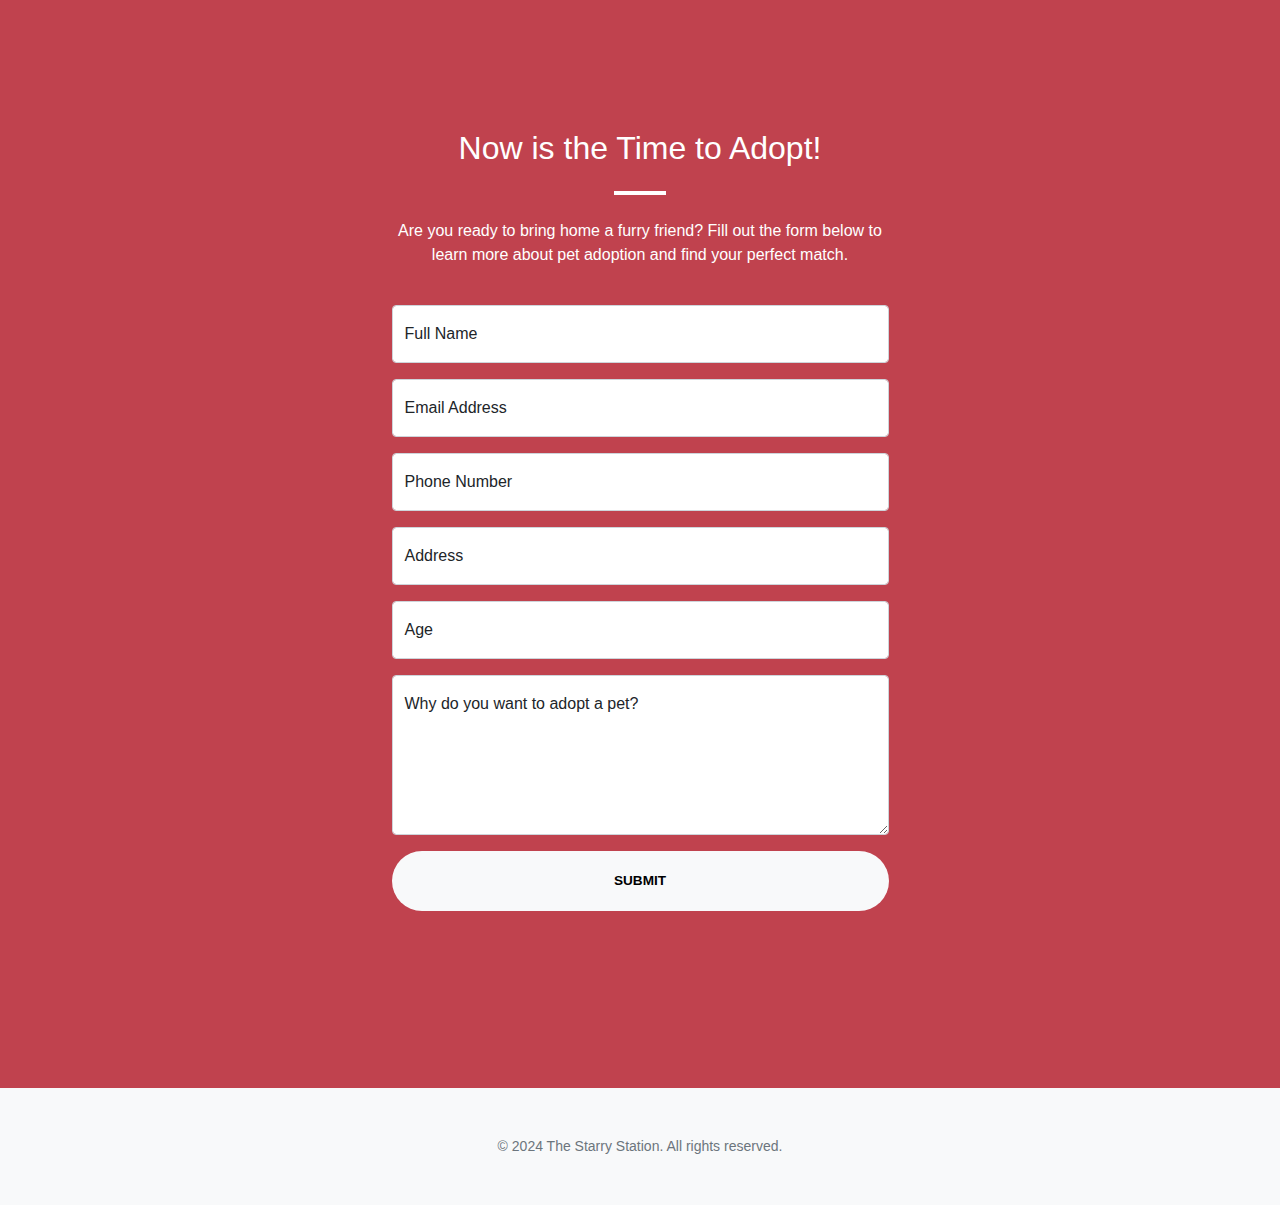
<file: Adopt.html>
<!DOCTYPE html>
<html lang="en">
<head>
    <meta charset="UTF-8">
    <title>Adoption Form - The Stray Station</title>
    <link rel="shortcut icon" type="x-icon" href="https://i.pinimg.com/564x/90/65/d6/9065d6c29c5c289ded18bdd779262b9b.jpg">
    <link rel="stylesheet" href="styles.css">
</head>
<body>
    <section id="adoption-signup" class="page-section bg-primary text-dark">
        <div class="container px-4 px-lg-5">
            <div class="row gx-4 gx-lg-5 justify-content-center">
                <div class="col-lg-8 col-xl-6 text-center">
                    <h2 class="mt-0">Now is the Time to Adopt!</h2>
                    <hr class="divider" style="background-color: white;" />
                    <p>Are you ready to bring home a furry friend? Fill out the form below to learn more about pet adoption and find your perfect match.</p>
                </div>
            </div>
            <div class="row gx-4 gx-lg-5 justify-content-center mb-5">
                <div class="col-lg-6">
                    <form id="adoptionForm" action="submit_form.php" method="POST">
                        <div class="form-floating mb-3">
                            <input class="form-control" id="name" name="name" type="text" placeholder="Enter your name..." required />
                            <label for="name">Full Name</label>
                            <div class="invalid-feedback">A name is required.</div>
                        </div>
                        <div class="form-floating mb-3">
                            <input class="form-control" id="email" name="email" type="email" placeholder="name@example.com" required />
                            <label for="email">Email Address</label>
                            <div class="invalid-feedback">An email is required.</div>
                        </div>
                        <div class="form-floating mb-3">
                            <input class="form-control" id="phone" name="phone" type="tel" placeholder="(123) 456-7890" required />
                            <label for="phone">Phone Number</label>
                            <div class="invalid-feedback">A phone number is required.</div>
                        </div>
                        <div class="form-floating mb-3">
                            <input class="form-control" id="address" name="address" type="text" placeholder="Enter your address..." required />
                            <label for="address">Address</label>
                            <div class="invalid-feedback">An address is required.</div>
                        </div>
                        <div class="form-floating mb-3">
                            <input class="form-control" id="age" name="age" type="number" placeholder="Enter your age..." required />
                            <label for="age">Age</label>
                            <div class="invalid-feedback">An age is required.</div>
                        </div>
                        <div class="form-floating mb-3">
                            <textarea class="form-control" id="adoption-interest" name="adoption_interest" placeholder="Why are you interested in adopting a pet?" required style="height: 10rem;"></textarea>
                            <label for="adoption-interest">Why do you want to adopt a pet?</label>
                            <div class="invalid-feedback">Please explain why you're interested in adopting.</div>
                        </div>
                        <div class="d-grid">
                            <button class="btn btn-light btn-xl" type="submit">Submit</button>
                        </div>
                    </form>
                </div>
            </div>
        </div>
    </section>
    <footer class="bg-light py-5">
        <div class="container px-4 px-lg-5">
            <div class="small text-center text-muted">&copy; 2024 The Starry Station. All rights reserved.</div>
        </div>
    </footer>
    <script src="scripts.js"></script>
</body>
</html>
</file>
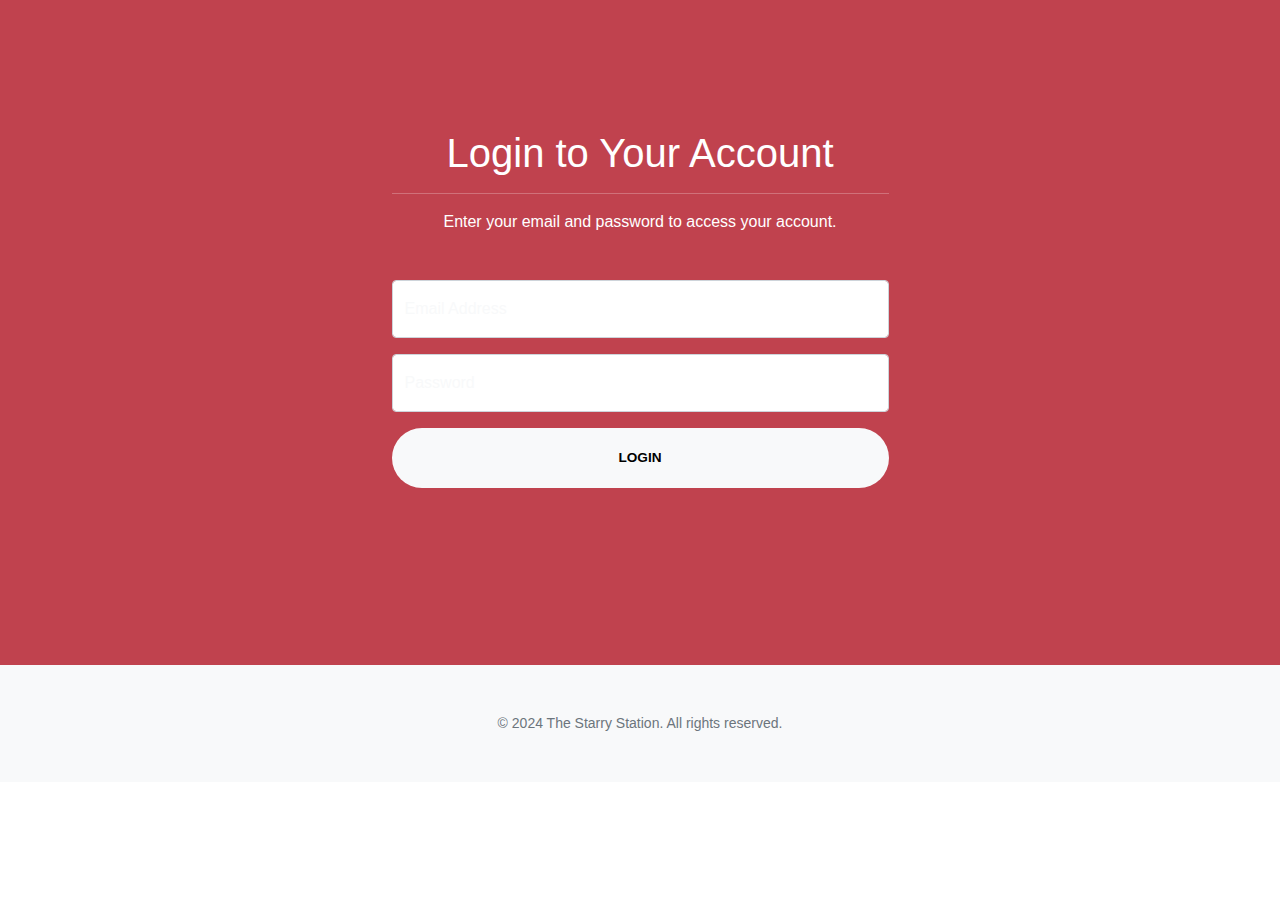
<file: Login.html>
<!DOCTYPE html>
<html lang="en" >
<head>
    <meta charset="UTF-8">
    <title>Login - The Stray Station</title>
    <link rel="shortcut icon" type="x-icon" href="https://i.pinimg.com/236x/ee/49/31/ee4931b9a37062c18ba22dd71f684cb9.jpg">
    <link href="styles.css" rel="stylesheet" />


</head>
<body>
   

    <section class="page-section bg-primary text-light" id="login">
        <div class="container px-4 px-lg-5">
            <div class="row gx-4 gx-lg-5 justify-content-center">
                <div class="col-lg-8 col-xl-6 text-center">
                    <h2 class="mt-0" style="font-size: 2.5em;">Login to Your Account</h2>
                    <hr class="divider-light" style="background-color: white;" />
                    <p class="mb-4">Enter your email and password to access your account.</p>
                </div>
            </div>
            <div class="row gx-4 gx-lg-5 justify-content-center mb-5">
                <div class="col-lg-6">
                    <form action="Login.php" method="post">
                        <div class="form-floating mb-3">
                            <input class="form-control" type="email" name="email" placeholder="name@example.com" required>
                            <label for="email">Email Address</label>
                            <div class="invalid-feedback">An email is required.</div>
                        </div>
                        <div class="form-floating mb-3">
                            <input class="form-control"  type="password" name="password" placeholder="Enter your password" required>
                            <label for="password">Password</label>
                            <div class="invalid-feedback">A password is required.</div>
                        </div>
                        <div class="d-grid">
                            <button class="btn btn-light btn-xl" type="submit">Login</button>
                        </div>
                    </form>
                </div>
            </div>
        </div>
    </section>


    <footer class="bg-light py-5">
        <div class="container px-4 px-lg-5">
            <div class="small text-center text-muted">&copy; 2024 The Starry Station. All rights reserved.</div>
        </div>
    </footer>
    <script src="scripts.js"></script>
</body>
</html>
</file>
